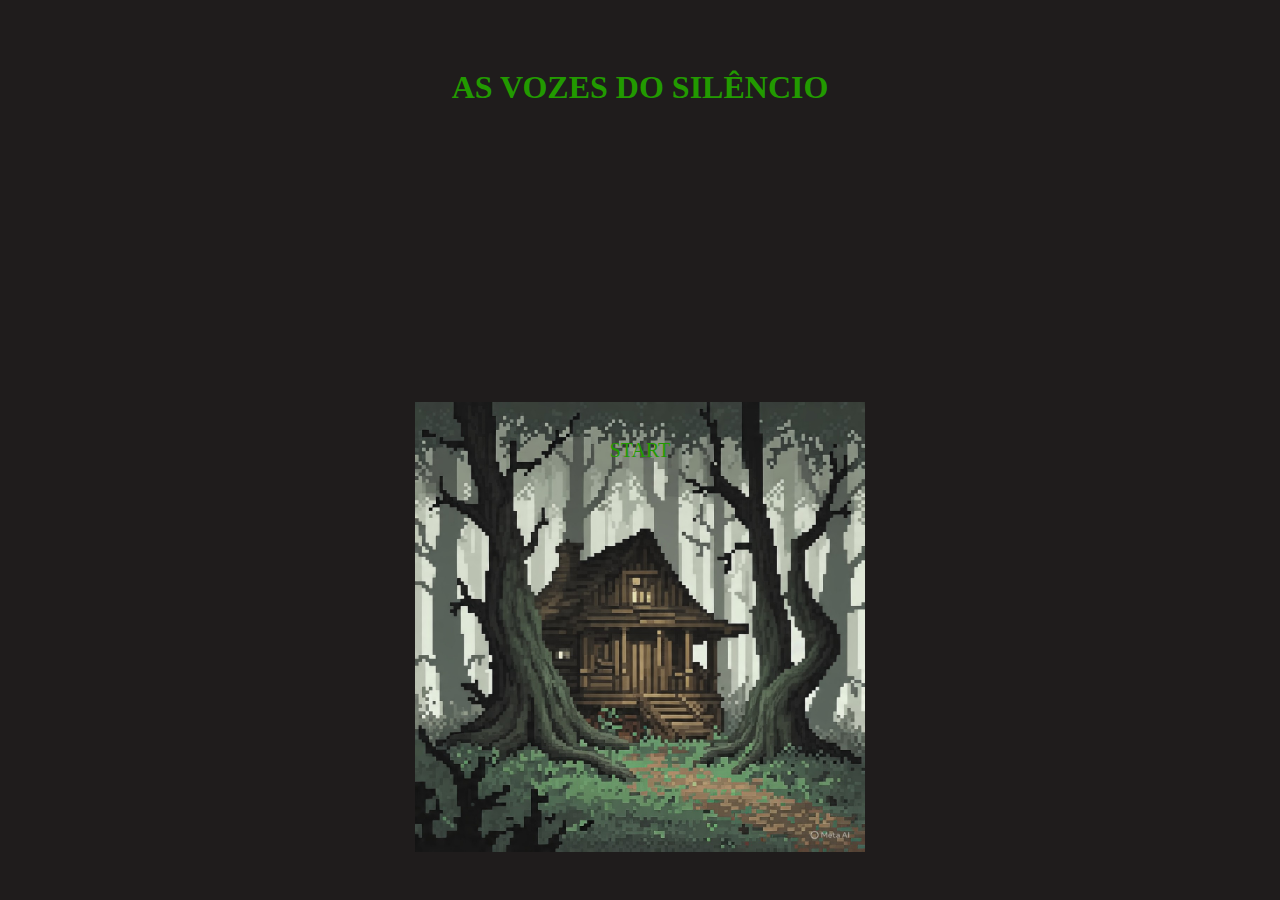
<file: index.html>
<!DOCTYPE html>
<html lang="pt-br">
<head>
    <meta charset="UTF-8">
    <meta name="viewport" content="width=device-width, initial-scale=1.0">
    <title>As vozes do Silêncio</title>
    <link rel="stylesheet" href="style.css">
</head>

<body>
    <h1>AS VOZES DO SILÊNCIO</h1>
    <img src="IMG-20250521-WA0020.jpg" alt="Imagem Menu" width="450px" style="margin-bottom:0%;">
    <a href="Parte1.html">START</a>
</body>
</html>
</file>
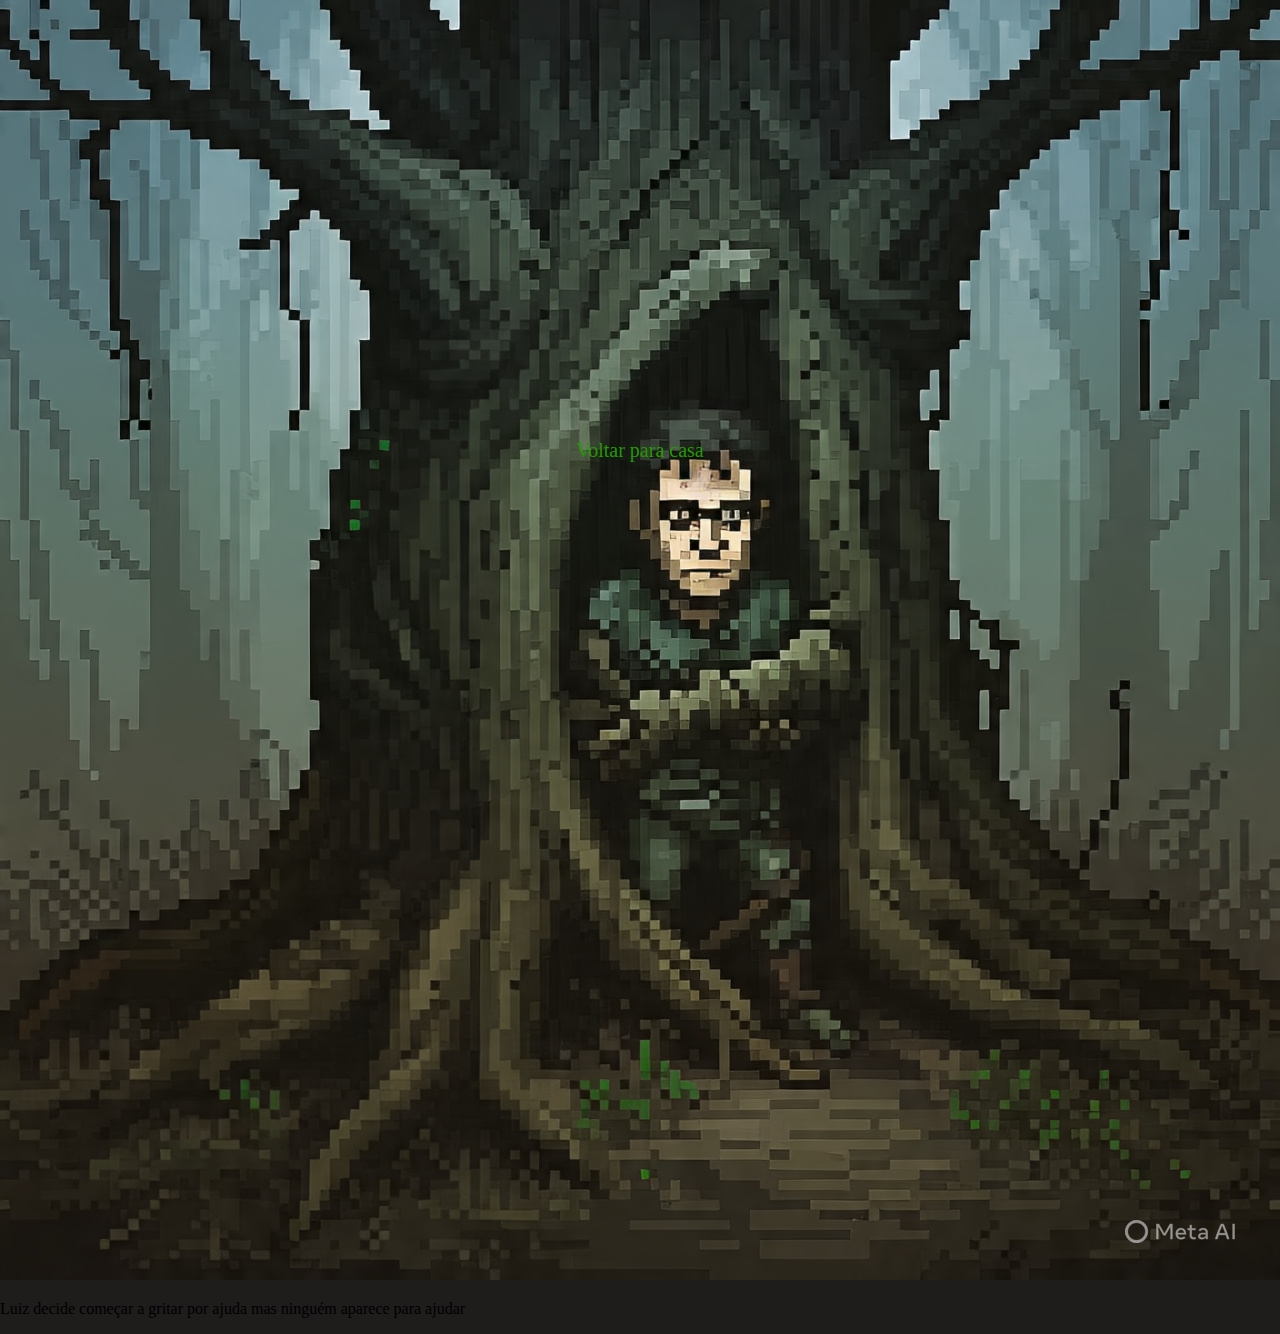
<file: GritarPorAjuda.html>
<!DOCTYPE html>
<html lang="pt-br">
<meta charset="UTF-8">
<title>As Vozes do Silêncio</title>
<link rel="stylesheet" href="style.css">
</head>

<body>
    <div class="tudo">
        <div class="imagem">
            <img src="Part1img.jpeg" alt="Cena do Jogo">
        </div>

        <div class="texto">
            <p>Luiz decide começar a gritar por ajuda mas ninguém aparece para ajudar</p>
        </div>

        <div class="opcoes">
            <a class="escolha" href="GritarPorAjuda.html">Voltar para casa</a>
        </div>
    </div>
</body>

</html>
</file>
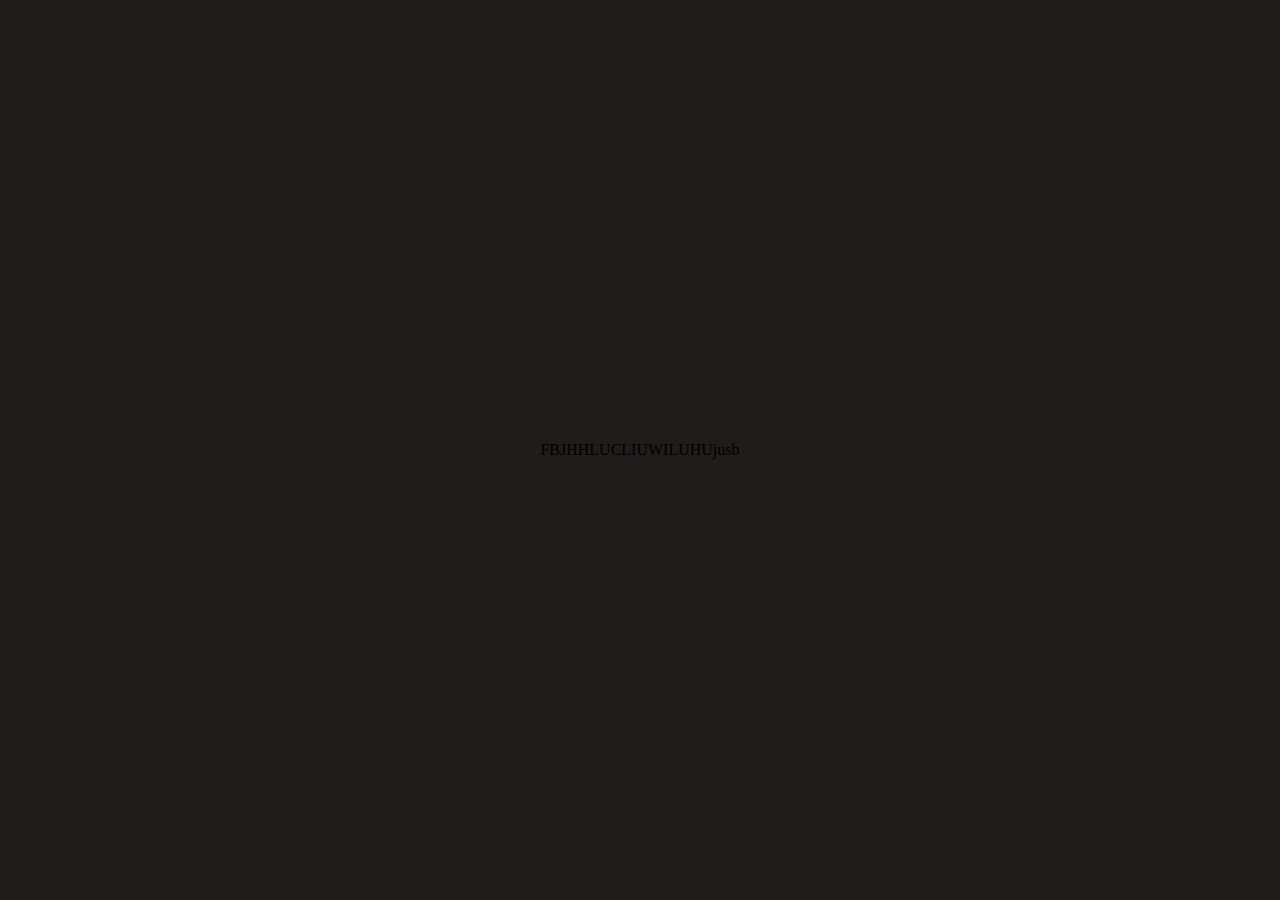
<file: Parte1.html>
<!DOCTYPE html>
<html lang="pt-br">
<head>
    <meta charset="UTF-8">
    <meta name="viewport" content="width=device-width, initial-scale=1.0">
    <title>As vozes do Silêncio</title>
    <link rel="stylesheet" href="style.css">
</head>

<body>
    <P>
        FBJHHLUCLIUWILUHUjusb
    </P>
</body>
</html>
</file>
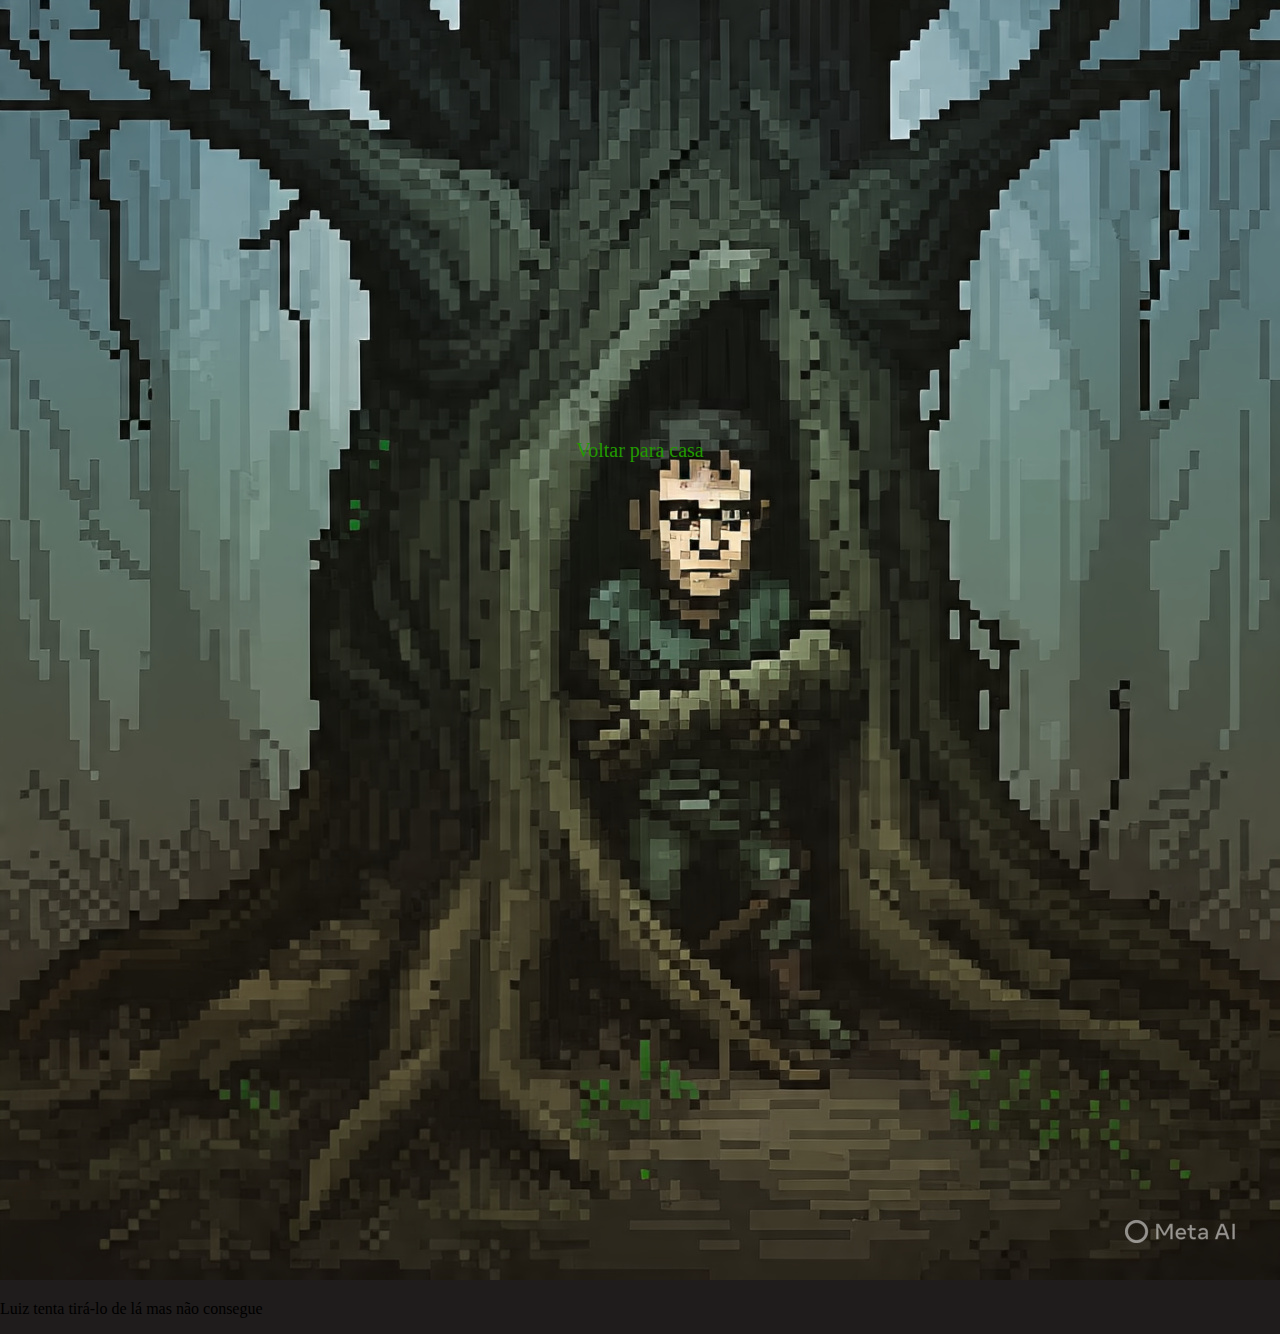
<file: TentarTiralodeLa.html>
<!DOCTYPE html>
<html lang="pt-br">
<meta charset="UTF-8">
<title>As Vozes do Silêncio</title>
<link rel="stylesheet" href="style.css">
</head>

<body>
    <div class="tudo">
        <div class="imagem">
            <img src="Part1img.jpeg" alt="Cena do Jogo">
        </div>

        <div class="texto">
            <p>Luiz tenta tirá-lo de lá mas não consegue</p>
        </div>

        <div class="opcoes">
            <a class="escolha" href="TentarTiralodeLa.html">Voltar para casa</a>
        </div>
    </div>
</body>

</html>
</file>
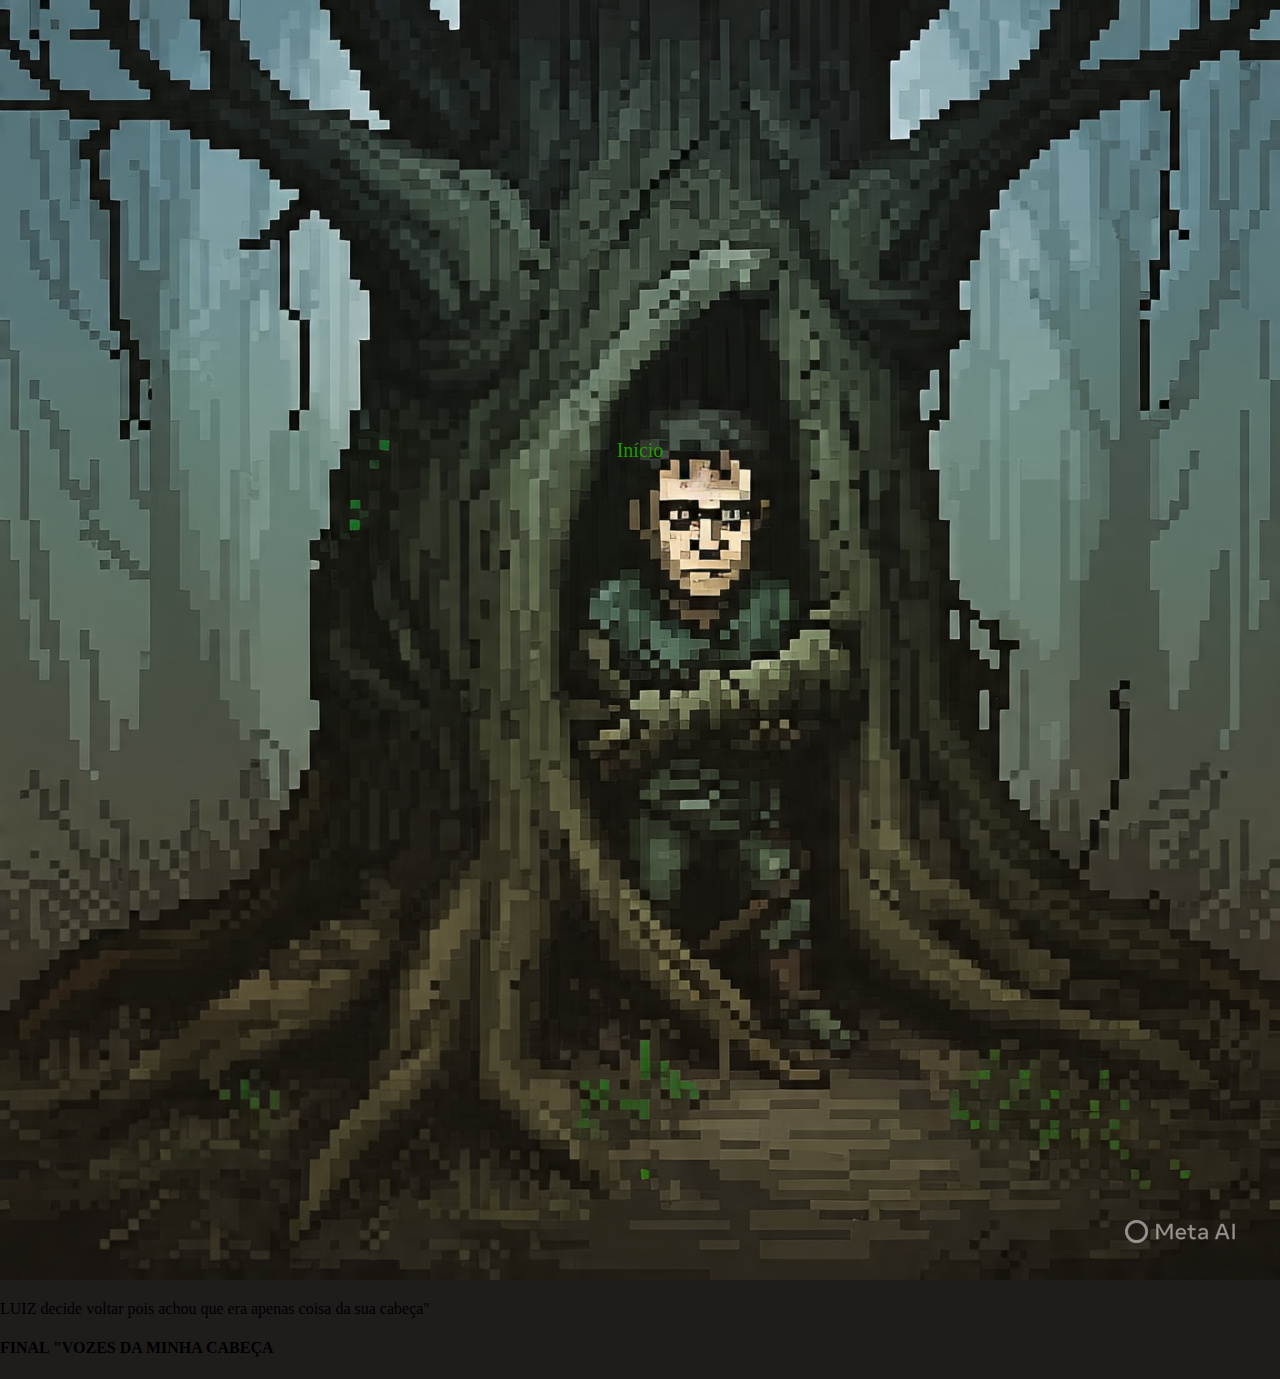
<file: VoltarParaCasa.html>
<!DOCTYPE html>
<html lang="pt-br">
<meta charset="UTF-8">
<title>As Vozes do Silêncio</title>
<link rel="stylesheet" href="style.css">
</head>

<body>
    <div class="tudo">
        <div class="imagem">
            <img src="Part1img.jpeg" alt="Cena do Jogo">
        </div>

        <div class="texto">
            <p>LUIZ decide voltar pois achou que era apenas coisa da sua cabeça"</p>
            <h4>FINAL "VOZES DA MINHA CABEÇA</h4>
        </div>

        <div class="opcoes">
            <a class="escolha" href="index.html">Início</a>
        </div>
    </div>  
</body>

</html>
</file>
<file: style.css>
h1{
    color: #229a00;
    margin-bottom: 200px;
}

a {
    text-decoration: none;
    color: #229a00;
    padding: 10px;
    font-size: 20px;
}

body {
    margin: 0;
    height: 100vh;
    display: grid;
    place-items: center;
    flex-direction: column;
    justify-content: center;
    align-items: center;
    background-color: #1f1c1c;
}

a {
  position: absolute;
  top: 50%;
  left: 50%;
  transform: translate(-50%, -50%);
  
  text-decoration: none;
  color: #229a00;
  padding: 10px;
  font-size: 20px;
}

a:hover {
    color: #ffffff;
    background-color: #1e8700;
    border-radius: 10px;
}

h3 {
     color: #229a00;
    text-align: center;
}
</file>
